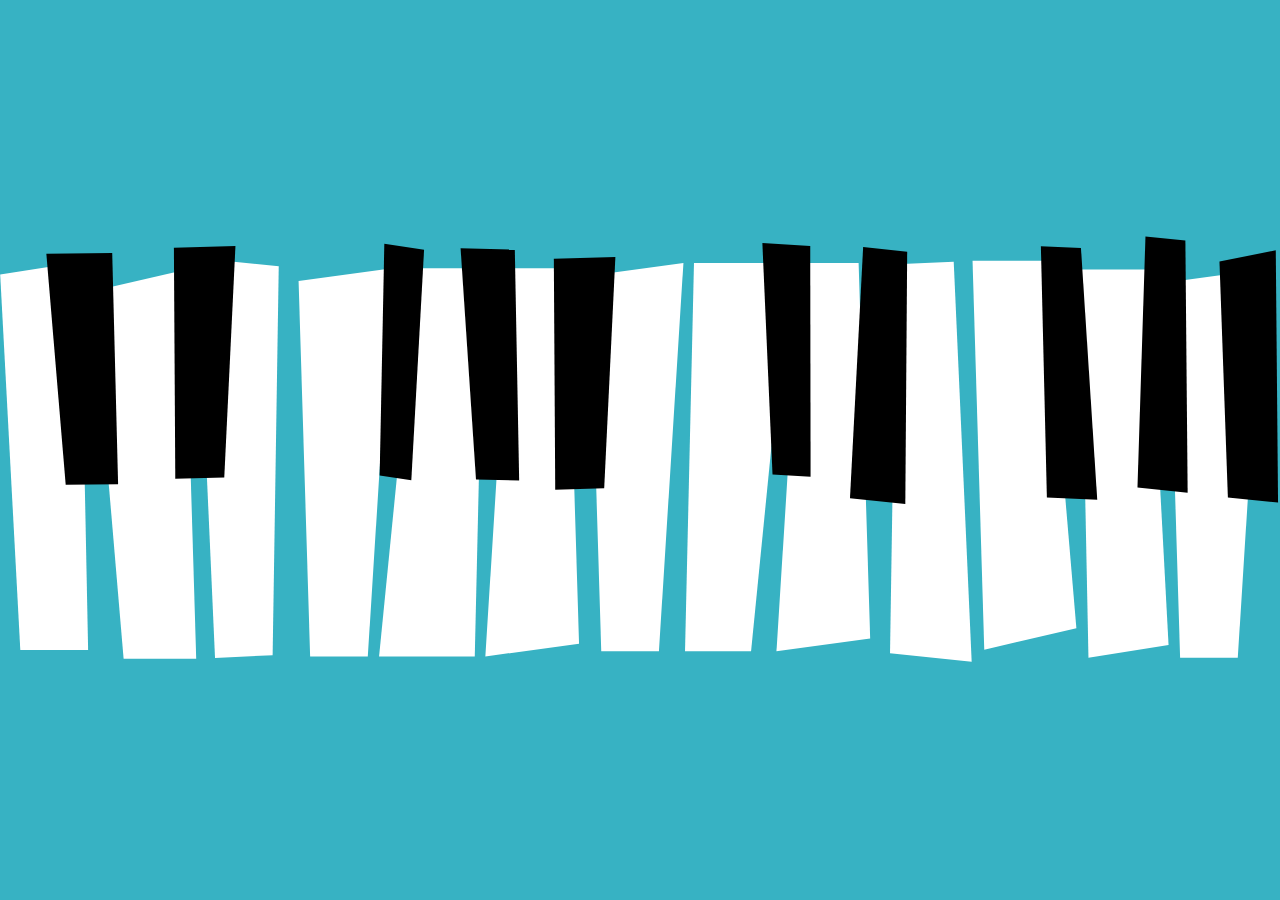
<file: Piano/index.html>
<!DOCTYPE html>
<html lang="en">
  <head>
    <meta charset="UTF-8" />
    <meta http-equiv="X-UA-Compatible" content="IE=edge" />
    <meta name="viewport" content="width=device-width, initial-scale=1.0" />
    <title>Piano</title>
    <link rel="stylesheet" href="css/style.css" />
  </head>
  <body>
    <div class="wrapper">
      <svg width="1387" height="467" viewBox="0 0 1387 467" fill="none" xmlns="http://www.w3.org/2000/svg">
<!-- white keys -->
<a href="#">
  <path class="white-keys" d="M638.996 44.2128L740.544 30.4131L714.007 451.115H651.516L638.996 44.2128Z" /></a>
<a href="#">
  <path class="white-keys" d="M627.456 442.886L525.908 456.686L552.445 35.9836L614.936 35.9836L627.456 442.886Z" /></a>
<a href="#">
  <path class="white-keys" d="M942.914 437.315L841.366 451.115L867.903 30.4131L930.395 30.4131L942.914 437.315Z" /></a>
<a href="#">
  <path class="white-keys" d="M323.538 49.7834L425.086 35.9836L398.549 456.686L336.057 456.686L323.538 49.7834Z" /></a>
<a href="#">
  <path class="white-keys" d="M1266.25 51.0879L1367.8 37.2881L1341.26 457.99H1278.77L1266.25 51.0879Z" /></a>
<a href="#">
  <path class="white-keys" d="M1266.25 444.19L1179.45 457.99L1170.96 37.2881L1244.45 37.2881L1266.25 444.19Z" /></a>
<a href="#">
  <path class="white-keys" d="M0.198484 42.9083L86.9996 29.1086L95.4927 449.811L22.0025 449.811L0.198484 42.9083Z" /></a>
<a href="#">
  <path class="white-keys" d="M1166.36 426.108L1066.54 449.292L1053.83 27.9453L1132.51 27.9451L1166.36 426.108Z" /></a>
<a href="#">
  <path class="white-keys" d="M100.091 60.9909L199.916 37.8068L212.62 459.154L133.938 459.154L100.091 60.9909Z" /></a>
<a href="#">
  <path class="white-keys" d="M1052.91 462.278L964.417 453.282L971.021 31.7954L1033.44 28.8389L1052.91 462.278Z" /></a>
<a href="#">
  <path class="white-keys" d="M213.545 24.821L302.035 33.8169L295.431 455.303L233.01 458.26L213.545 24.821Z" /></a>
<a href="#">
  <path class="white-keys" d="M751.992 30.4131L855.696 30.4131L813.855 451.115H742.286L751.992 30.4131Z" /></a>
<a href="#">
  <path class="white-keys" d="M514.46 456.686L410.756 456.686L452.597 35.9836L524.166 35.9836L514.46 456.686Z" /></a>

<!-- black keys -->
<a href="#">
  <path class="black-keys" d="M50.2409 20.4357L121.598 19.5728L127.98 269.937L71.194 270.624L50.2409 20.4357Z" /></a>
<a href="#">
  <path class="black-keys" d="M255.13 11.8923L188.438 13.8596L189.947 264.228L243.021 262.663L255.13 11.8923Z" /></a>
<a href="#">
  <path class="black-keys" d="M666.823 23.7702L600.131 25.7375L601.64 276.106L654.713 274.541L666.823 23.7702Z" /></a>
<a href="#">
  <path class="black-keys" d="M416.443 9.5631L459.528 15.9547L445.694 265.656L411.407 260.57L416.443 9.5631Z" /></a>
<a href="#">
  <path class="black-keys" d="M826.095 8.69799L877.949 11.8464L878.363 262.021L837.098 259.516L826.095 8.69799Z" /></a>
<a href="#">
  <path class="black-keys" d="M980.986 291.443L921.019 285.153L935.293 13.1079L983.015 18.1132L980.986 291.443Z" /></a>
<a href="#">
  <path class="black-keys" d="M1188.97 286.865L1134.4 284.46L1127.89 12.187L1171.32 14.1007L1188.97 286.865Z" /></a>
<a href="#">
  <path class="black-keys" d="M1286.92 279.16L1232.57 273.722L1241.22 1.50762L1284.47 5.83491L1286.92 279.16Z" /></a>
<a href="#">
  <path class="black-keys" d="M1384.88 289.883L1330.52 284.445L1321.41 28.6993L1382.42 16.5584L1384.88 289.883Z" /></a>
<a href="#">
  <path class="black-keys" d="M499.081 14.3453L557.845 15.7525L562.558 265.969L515.794 264.849L499.081 14.3453Z" /></a>
</svg>
    </div>
    <script src="js/main.js"></script>
  </body>
</html>
</file>
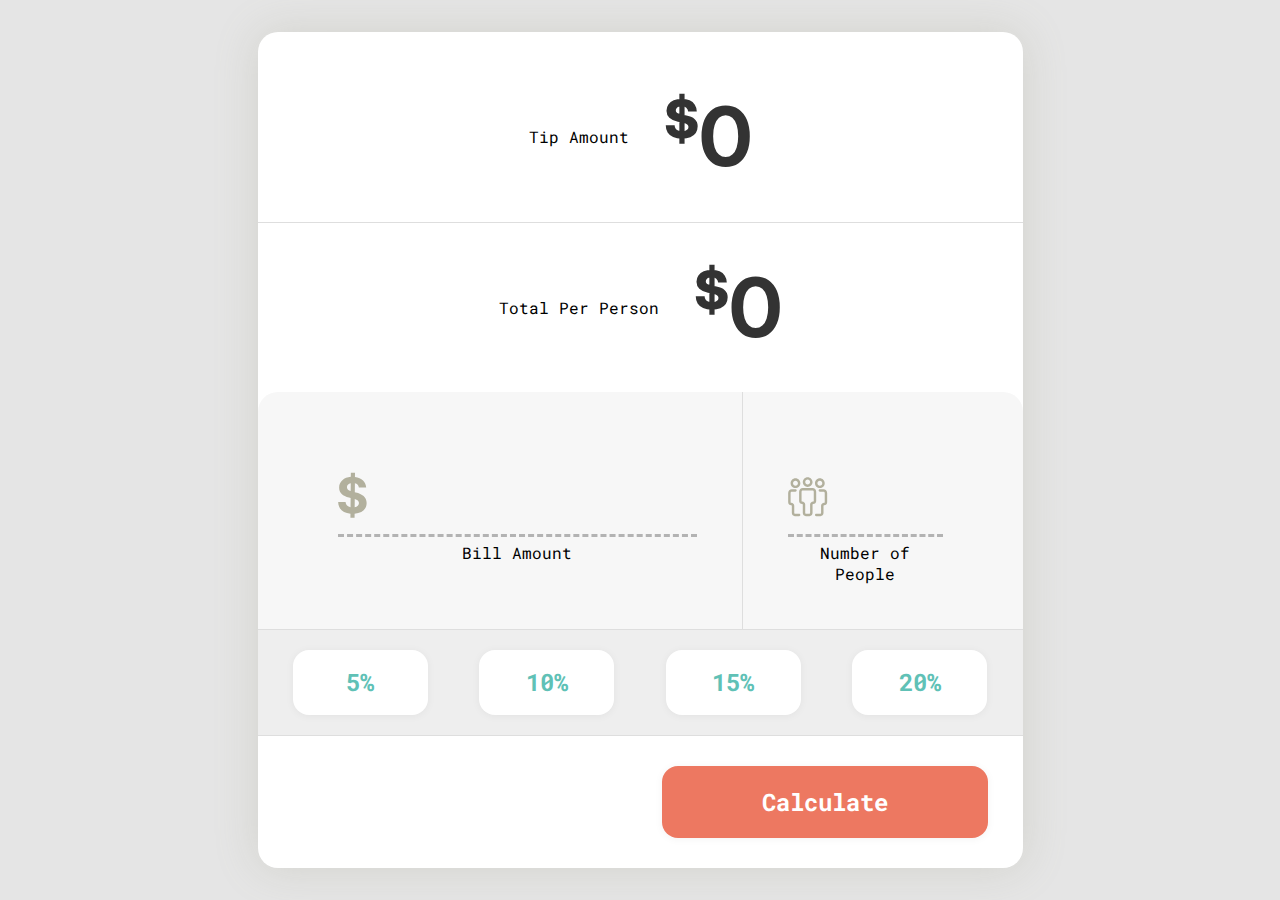
<file: TipCalculator/index.html>
<!DOCTYPE html>
<html lang="en">
  <head>
    <meta charset="UTF-8" />
    <meta http-equiv="X-UA-Compatible" content="IE=edge" />
    <meta name="viewport" content="width=device-width, initial-scale=1.0" />
    <title>Tipe Calculator</title>
    <link rel="stylesheet" href="css/style.css" />
  </head>
  <body>
    <div class="wrapper">
      <div class="tip-amount">
        <div class="label">Tip Amount</div>
        <div class="dollars"><sup>$</sup><span id="tip-amount">0</span></div>
      </div>
      <div class="total-per-person">
        <div class="label">Total Per Person</div>
        <div class="dollars">
          <sup>$</sup><span id="total-per-person">0</span>
        </div>
      </div>
      <div class="input-fields">
        <div class="bill-amount">
          <div class="field">
            <input
              type="text"
              id="bill-amount"
              name="bill-amount"
              value=""
              maxlength="7"
            />
          </div>
          <div class="label">Bill Amount</div>
        </div>
        <div class="number-of-people">
          <div class="field">
            <input
              type="text"
              id="number-of-people"
              name="number-of-people"
              value=""
              maxlength="2"
            />
          </div>
          <div class="label">Number of People</div>
        </div>
      </div>
      <div class="tip-percentages">
        <div>
          <input type="radio" name="tip" value="5%" id="five-percent" />
          <label for="five-percent">5%</label>
        </div>
        <div>
          <input type="radio" name="tip" value="10%" id="ten-percent" />
          <label for="ten-percent">10%</label>
        </div>
        <div>
          <input type="radio" name="tip" value="15%" id="fifteen-percent" />
          <label for="fifteen-percent">15%</label>
        </div>
        <div>
          <input type="radio" name="tip" value="20%" id="twenty-percent" />
          <label for="twenty-percent">20%</label>
        </div>
      </div>
      <div class="button-wrapper">
        <button class="btn" id="calculate">Calculate</button>
      </div>
    </div>
    <script src="js/main.js"></script>
  </body>
</html>
</file>
<file: Piano/css/style.css>
body {
  background: #37b2c3;
  margin: 0;
  padding: 0;
}

.wrapper {
  display: flex;
  align-items: center;
  justify-content: center;
  min-width: 100vw;
  min-height: 100vh;
}

.white-keys {
  fill: #ffffff;
}

a:hover .white-keys {
  fill: #ffd200;
}

.black-keys {
  fill: #000000;
}

a:hover .black-keys {
  fill: #f40082;
}
</file>
<file: TipCalculator/css/style.css>
@import url("https://fonts.googleapis.com/css2?family=Inter:wght@700;800&family=Roboto+Mono:wght@700&display=swap");

body {
  padding: 0;
  margin: 0;
  display: flex;
  align-items: center;
  justify-content: center;
  min-height: 100vh;
  min-width: 100vw;
  background: #e5e5e5;
  font-family: "Roboto Mono", monospace;
}

.wrapper {
  width: 765px;
  padding-top: 55px;
  background: #ffffff;
  box-shadow: 0px 0px 44px rgba(148, 146, 120, 0.23);
  border-radius: 20px;
}

.tip-amount {
  padding-bottom: 35px;
  margin-bottom: 35px;
  border-bottom: 1px solid #dedede;
}

.total-per-person {
  padding-bottom: 35px;
}

.tip-amount,
.total-per-person {
  display: flex;
  align-items: center;
  justify-content: center;
  gap: 35px;
  width: 100%;
}

.dollars {
  font-family: "Inter", sans-serif;
  font-weight: 700;
  color: #333333;
}

.tip-amount .dollars,
.total-per-person .dollars {
  font-size: 82px;
}

.tip-amount sup,
.total-per-person sup {
  font-weight: 800;
  font-size: 53px;
}

.input-fields {
  padding: 0 35px;
  display: flex;
  border-top-left-radius: 20px;
  border-top-right-radius: 20px;
  background: #f7f7f7;
}

.bill-amount {
  padding: 65px 45px 45px;
  border-right: 1px solid #dedede;
  width: 70%;
}

.number-of-people {
  padding: 65px 45px 45px;
  width: 30%;
}

input[type="text"] {
  width: 100%;
  box-sizing: border-box;
  margin-bottom: 5px;
  text-align: center;
  font-family: "Inter", sans-serif;
  font-weight: 700;
  font-size: 62px;
  color: #333333;
  border: none;
  background: none;
  outline: none;
  border-bottom: 3px dashed #b3b3b3;
}

.bill-amount input[type="text"] {
  background: url(../images/dollar.svg) left 15px no-repeat;
  padding-left: 40px;
}

.number-of-people input[type="text"] {
  background: url(../images/people.svg) left 20px no-repeat;
  padding-left: 40px;
  text-align: right;
}

.bill-amount .label,
.number-of-people .label {
  text-align: center;
}

.tip-percentages {
  padding: 20px 35px;
  display: flex;
  justify-content: space-between;
  background: #eeeeee;
  border-top: 1px solid #dedede;
  border-bottom: 1px solid #dedede;
}

input[type="radio"] {
  display: none;
}

input[type="radio"] + label {
  width: 135px;
  height: 65px;
  display: flex;
  align-items: center;
  justify-content: center;
  font-weight: 700;
  font-size: 24px;
  color: #60c1b6;
  background: #ffffff;
  box-shadow: 0px 1px 8px rgba(0, 0, 0, 0.05);
  border-radius: 16px;
  cursor: pointer;
}

input[type="radio"]:checked + label {
  color: #ffffff;
  background: #60c1b6;
}

.button-wrapper {
  text-align: right;
  padding: 30px 35px;
}

.btn {
  padding: 20px 100px;
  display: flex;
  align-items: center;
  justify-content: center;
  font-family: "Roboto Mono", monospace;
  font-weight: 700;
  font-size: 24px;
  color: #ffffff;
  background: #ed7861;
  box-shadow: 0px 1px 8px rgba(0, 0, 0, 0.05);
  border-radius: 16px;
  border: none;
  cursor: pointer;
  margin-left: auto;
}
</file>
